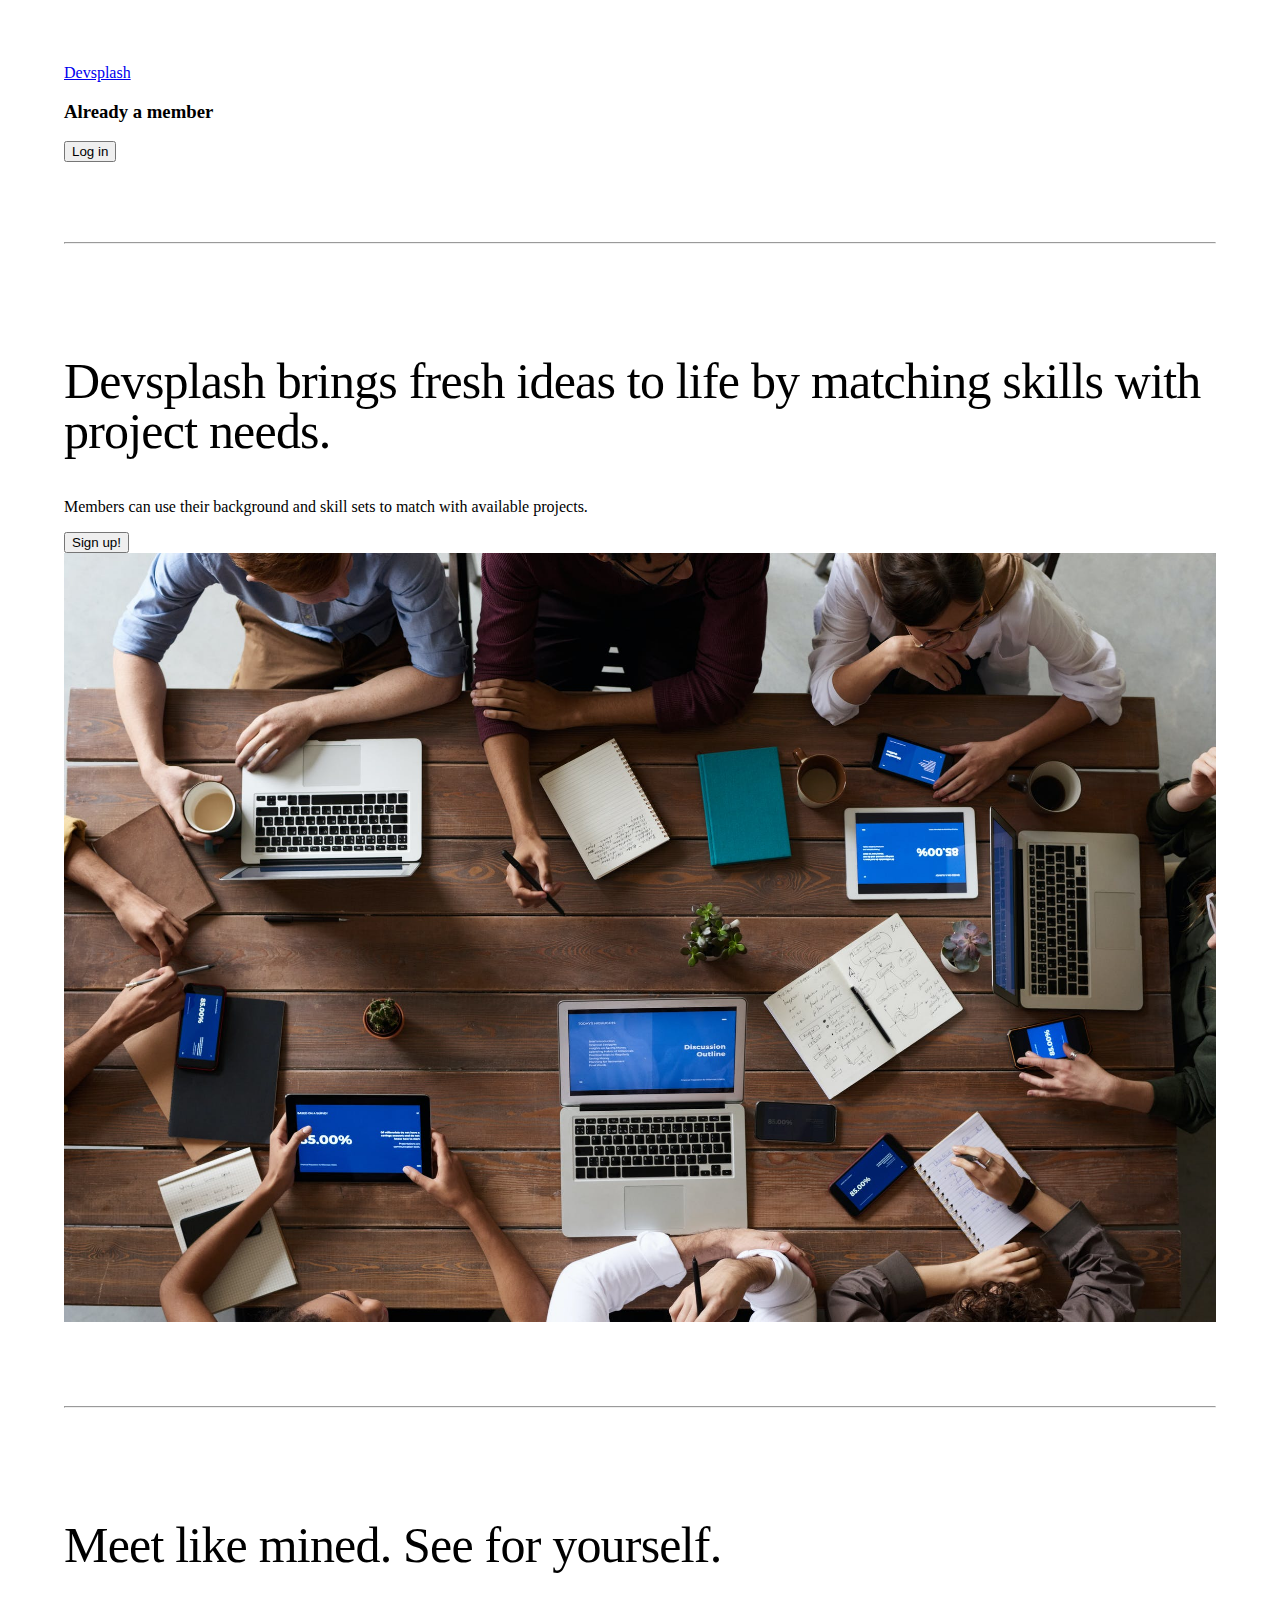
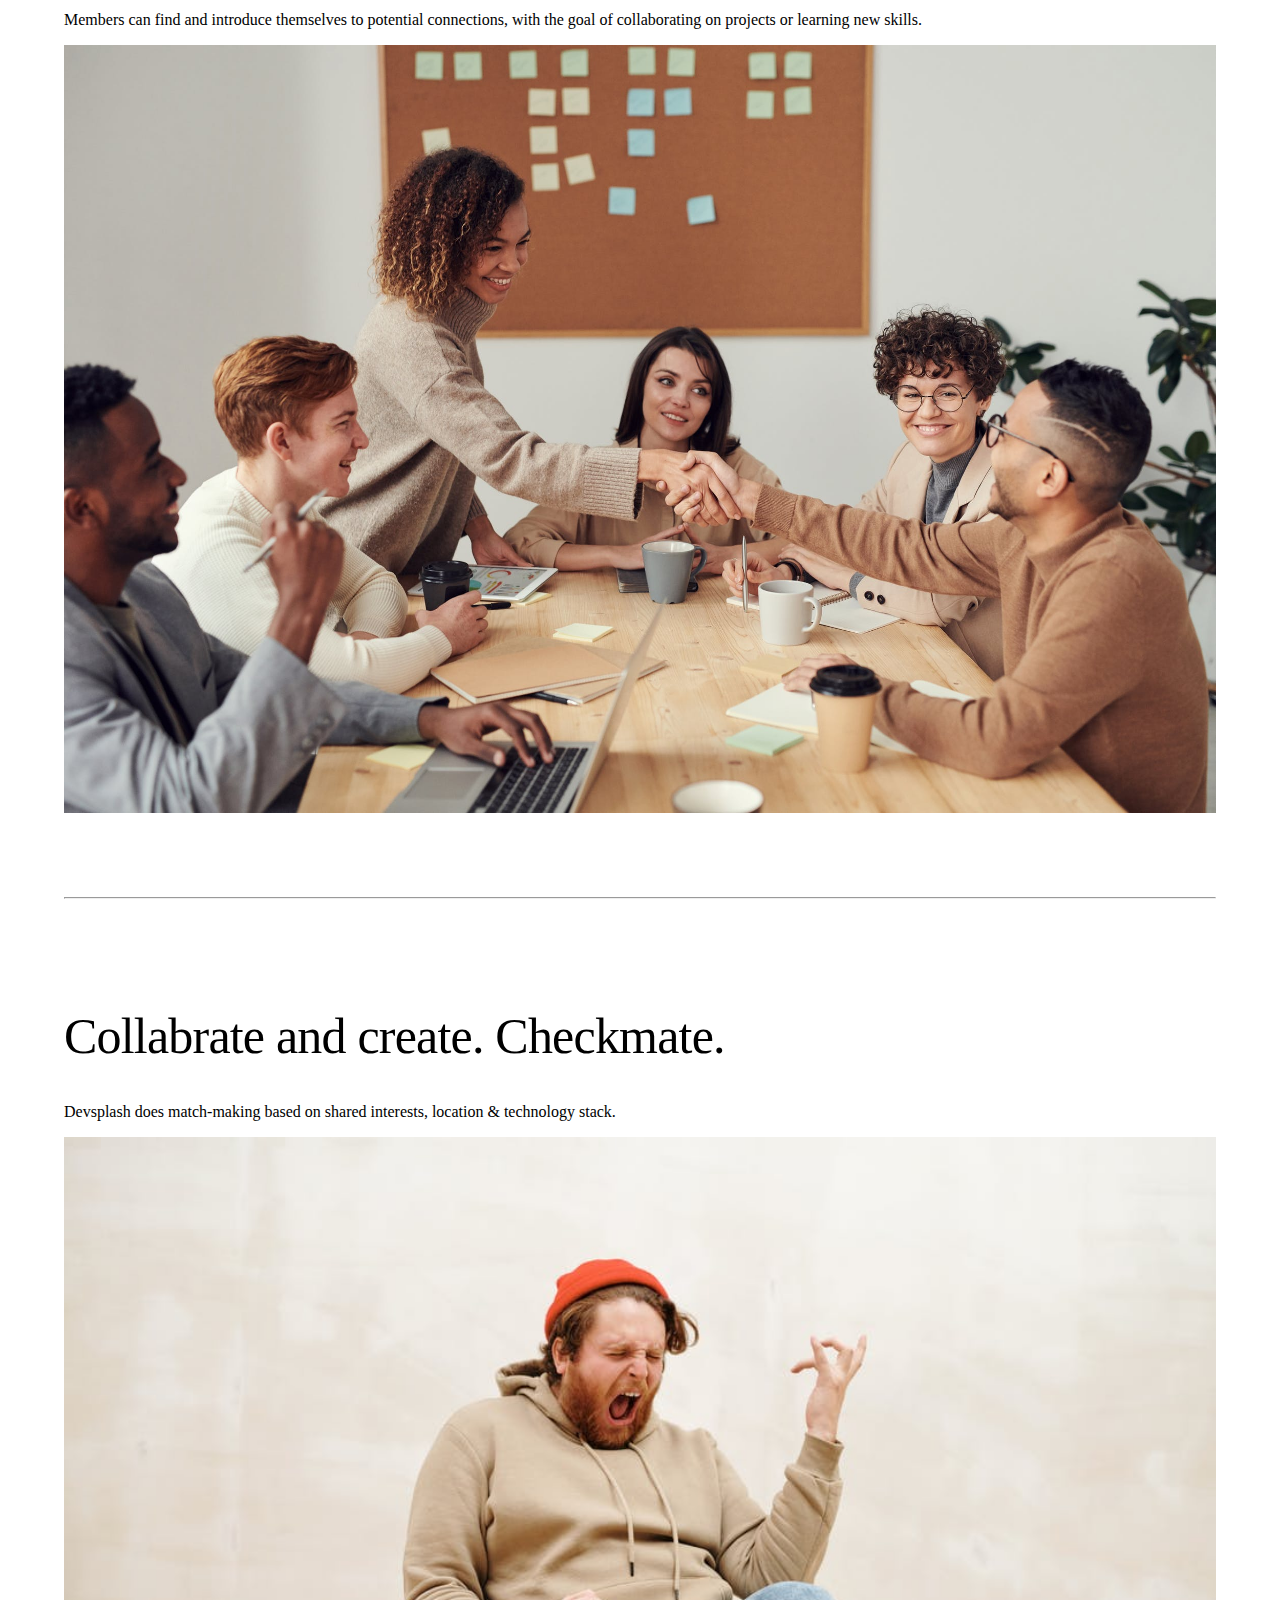
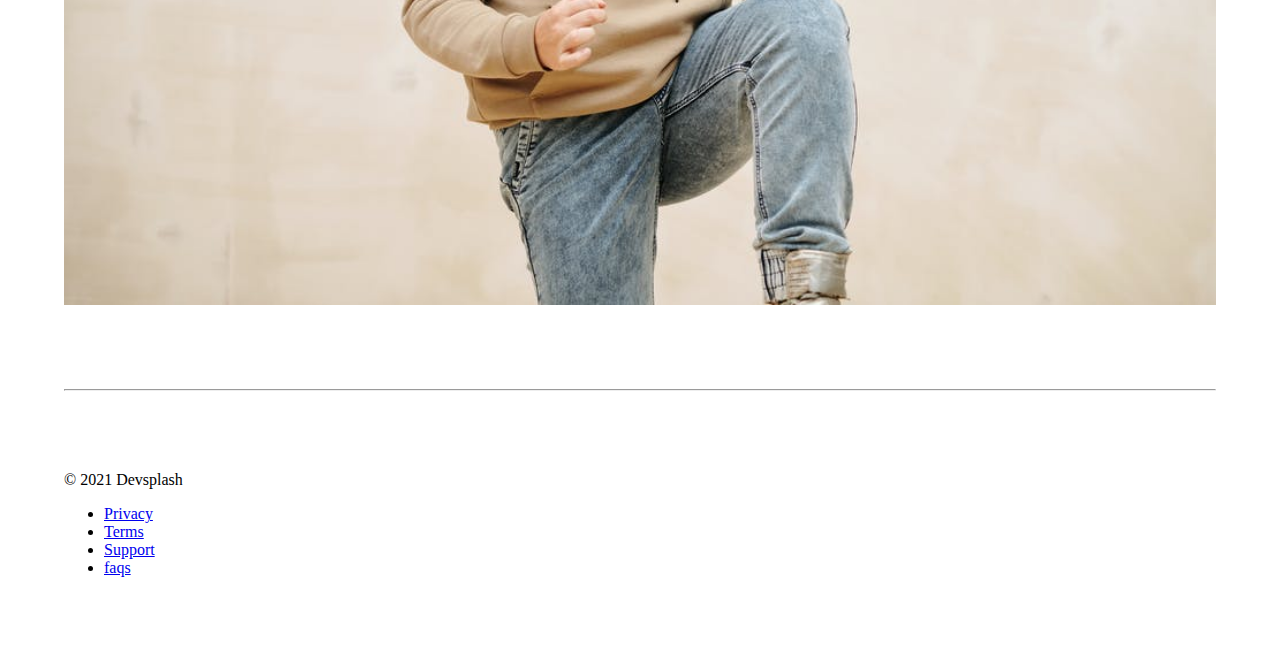
<file: index.html>
<!doctype html>
<html lang="en">
    <head>
        <meta charset="UTF-8">
        <meta name="viewport"
              content="width=device-width, user-scalable=no, initial-scale=1.0, maximum-scale=1.0, minimum-scale=1.0">
        <meta http-equiv="X-UA-Compatible" content="ie=edge">
        <title>Devsplash Mockup</title>
        <link rel="stylesheet" href="https://cdn.jsdelivr.net/npm/bootstrap@4.5.3/dist/css/bootstrap.min.css"
              integrity="sha384-TX8t27EcRE3e/ihU7zmQxVncDAy5uIKz4rEkgIXeMed4M0jlfIDPvg6uqKI2xXr2"
              crossorigin="anonymous">
        <link rel="stylesheet" href="DevsplashMockup/css/style.css">
    </head>
    <body style="padding: 3.5rem">


        <header>
            <nav class="navbar navbar-expand-md navbar-secondary fixed-top bg-secondary">
                <a class="navbar-brand text-white" href="#">Devsplash</a>
            </nav>
        </header>

        <main role="main">

            <!-- START THE FEATURETTES -->
            <div class="row featurette mt-5 pt-5 align-self-center">
                <h3>Already a member</h3>
                <div class="ml-2">
                    <form action="DevsplashMockup/profile.html">
                        <button class="btn btn-secondary">Log in</button>
                    </form>
                </div>
            </div>
            <hr class="featurette-divider">

            <div class="row featurette">
                <div class="col-md-7">
                    <h2 class="featurette-heading">Devsplash brings fresh ideas to life
                        <span class="text-muted">by matching skills with project
                        needs.</span>
                    </h2>
                    <p class="lead">Members can use their background and skill sets to match with available
                        projects.</p>
                    <div class="m-2">
                        <form action="DevsplashMockup/signup.html">
                            <button class="btn btn-secondary">Sign up!</button>
                        </form>
                    </div>

                </div>
                <div class="col-md-5">
                    <img class="featurette-image img-fluid mx-auto" src="DevsplashMockup/images/login.jpeg"
                         alt="Generic placeholder image">
                </div>
            </div>

            <hr class="featurette-divider">

            <div class="row featurette">
                <div class="col-md-7 order-md-2">
                    <h2 class="featurette-heading">Meet like mined. <span
                            class="text-muted">See for yourself.</span></h2>
                    <p class="lead">Members can find and introduce themselves to potential connections,
                        with the goal of collaborating on projects or learning new skills.</p>
                </div>
                <div class="col-md-5 order-md-1">
                    <img class="featurette-image img-fluid mx-auto" src="DevsplashMockup/images/team.jpeg"
                         alt="Generic placeholder image">
                </div>
            </div>

            <hr class="featurette-divider">

            <div class="row featurette">
                <div class="col-md-7">
                    <h2 class="featurette-heading">Collabrate and create. <span class="text-muted">Checkmate.</span>
                    </h2>
                    <p class="lead">Devsplash does match-making based on shared interests, location & technology
                        stack.</p>
                </div>
                <div class="col-md-5">
                    <img class="featurette-image img-fluid mx-auto" src="DevsplashMockup/images/pexels-photo-6150585.jpeg"
                         alt="Generic placeholder image">
                </div>
            </div>

            <hr class="featurette-divider">


            <footer class="my-5 pt-3 text-muted text-center text-small">
                <p class="mb-1">&copy; 2021 Devsplash</p>
                <ul class="list-inline">
                    <li class="list-inline-item"><a href="#">Privacy</a></li>
                    <li class="list-inline-item"><a href="#">Terms</a></li>
                    <li class="list-inline-item"><a href="#">Support</a></li>
                    <li class="list-inline-item"><a href="#">faqs</a></li>
                </ul>
            </footer>

            <script src="https://code.jquery.com/jquery-3.5.1.slim.min.js"
                    integrity="sha384-DfXdz2htPH0lsSSs5nCTpuj/zy4C+OGpamoFVy38MVBnE+IbbVYUew+OrCXaRkfj"
                    crossorigin="anonymous"></script>
            <script src="https://cdn.jsdelivr.net/npm/bootstrap@4.5.3/dist/js/bootstrap.bundle.min.js"
                    integrity="sha384-ho+j7jyWK8fNQe+A12Hb8AhRq26LrZ/JpcUGGOn+Y7RsweNrtN/tE3MoK7ZeZDyx"
                    crossorigin="anonymous"></script>

        </main>
    </body>
</html>
</file>
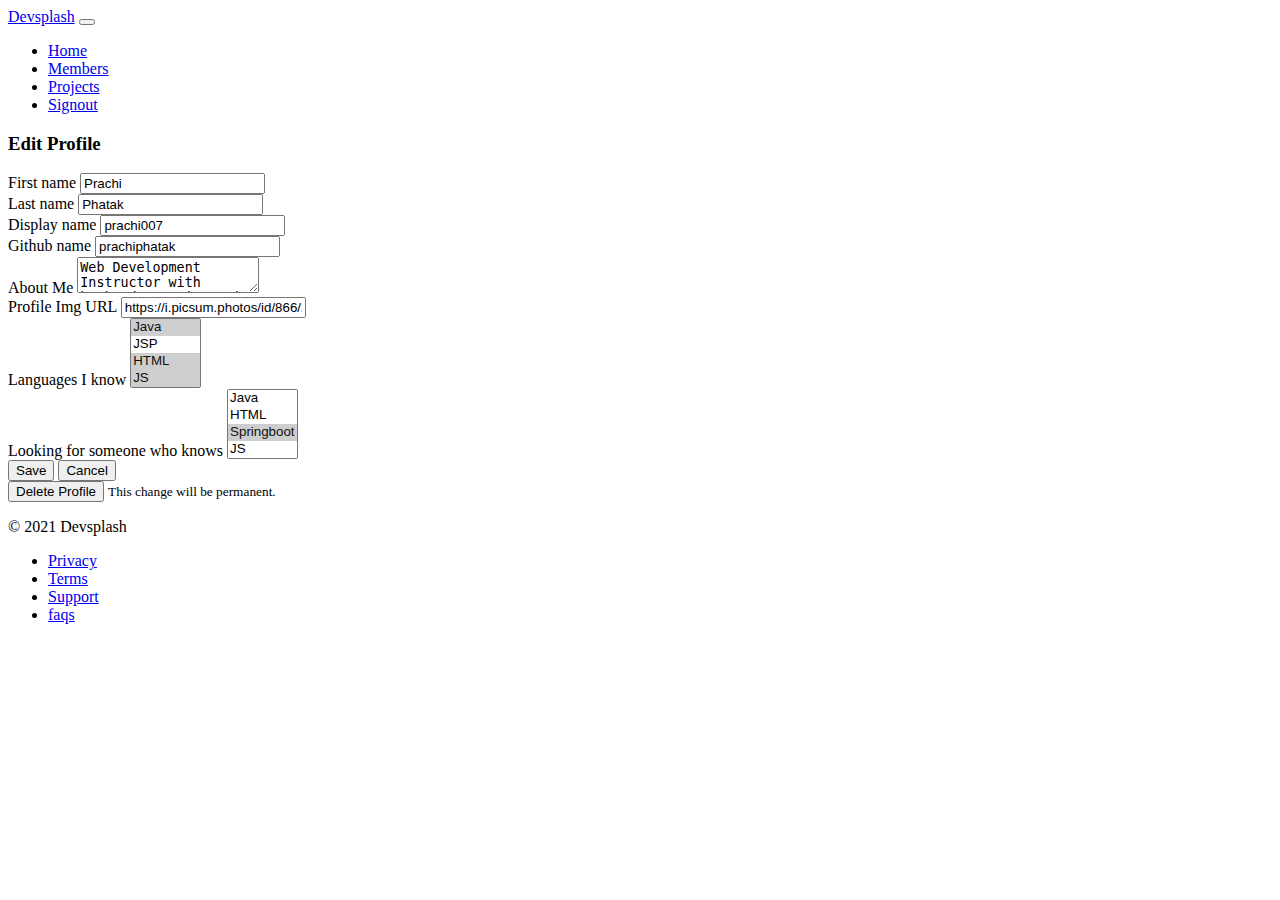
<file: DevsplashMockup/profile-edit.html>
<!doctype html>
<html lang="en">
    <head>
        <meta charset="UTF-8">
        <meta name="viewport"
              content="width=device-width, user-scalable=no, initial-scale=1.0, maximum-scale=1.0, minimum-scale=1.0">
        <meta http-equiv="X-UA-Compatible" content="ie=edge">
        <title>Devsplash Mockup</title>
        <link rel="stylesheet" href="https://cdn.jsdelivr.net/npm/bootstrap@4.5.3/dist/css/bootstrap.min.css"
              integrity="sha384-TX8t27EcRE3e/ihU7zmQxVncDAy5uIKz4rEkgIXeMed4M0jlfIDPvg6uqKI2xXr2"
              crossorigin="anonymous">
        <link rel="stylesheet" href="css/style.css">
    </head>
    <body>
        <div class="header-wrapper bg-light">
            <div class="header">
                <nav class="navbar navbar-expand-md navbar-light container-xl">
                    <a class="navbar-brand" href="#">Devsplash</a>
                    <button class="navbar-toggler" type="button" data-toggle="collapse"
                            data-target="#navbarSupportedContent" aria-controls="navbarSupportedContent"
                            aria-expanded="false" aria-label="Toggle navigation">
                        <span class="navbar-toggler-icon"></span>
                    </button>
                    <div class="collapse navbar-collapse " id="navbarSupportedContent">
                        <ul class="navbar-nav ml-auto">
                            <li class="nav-item pl-5">
                                <a class="nav-link" href="profile.html">Home</a>
                            </li>
                            <li class="nav-item pl-5">
                                <a class="nav-link" href="members.html">Members</a>
                            </li>
                            <li class="nav-item pl-5">
                                <a class="nav-link" href="projects.html">Projects</a>
                            </li>
                            <li class="nav-item pl-5">
                                <a class="nav-link" href="../index.html">Signout</a>
                            </li>
                        </ul>
                    </div>
                </nav>
            </div>
        </div>
        <div class="content-wrapper pt-md-4">
            <div class="content container-xl px-3 px-md-4 px-lg-5 d-md-flex align-items-md-start">
                <section class="h-100 w-100 ">
                    <div class="container-xl border h-100">
                        <div class="row d-flex justify-content-center align-items-center h-100">
                            <div class="col">
                                <div class="card card-registration my-3 border-0">
                                    <div class="row g-0">
                                        <form class="card-body px-md-5 needs-validation" action="profile.html">
                                            <h3 class="mb-5">Edit Profile</h3>

                                            <div class="row">
                                                <div class="col-md-6 mb-4">
                                                    <div class="form-outline">
                                                        <label class="form-label font-weight-bold" for="form3Example1m">First
                                                            name</label>
                                                        <input type="text" id="form3Example1m"
                                                               class="form-control form-control-lg" value="Prachi"
                                                               required/>

                                                    </div>
                                                </div>
                                                <div class="col-md-6 mb-4">
                                                    <div class="form-outline">
                                                        <label class="form-label font-weight-bold" for="form3Example1n">Last
                                                            name</label>
                                                        <input type="text" id="form3Example1n"
                                                               class="form-control form-control-lg" value="Phatak"
                                                               required/>
                                                    </div>
                                                </div>
                                            </div>

                                            <div class="row">
                                                <div class="col-md-6 mb-4">
                                                    <div class="form-outline">
                                                        <label class="form-label font-weight-bold" for="display-name">Display
                                                            name</label>
                                                        <input type="text" id="display-name"
                                                               class="form-control form-control-lg" value="prachi007"
                                                               required/>
                                                    </div>
                                                </div>
                                                <div class="col-md-6 mb-4">
                                                    <div class="form-outline">
                                                        <label class="form-label font-weight-bold" for="github-name">Github
                                                            name</label>
                                                        <input type="text" id="github-name"
                                                               class="form-control form-control-lg"
                                                               value="prachiphatak"/>
                                                    </div>
                                                </div>
                                            </div>
                                            <div class="row">
                                                <div class="col-12 mb-4">
                                                    <div class="form-outline">
                                                        <label class="form-label font-weight-bold" for="display-name">About Me</label>
                                                        <textarea id="about-me"
                                                                  class="form-control form-control-lg"
                                                                  required>Web Development Instructor with backend experience in the hospitality, energy, and engineering spaces.
                                                        </textarea>
                                                    </div>
                                                </div>
                                                <div class="col-12 mb-4">
                                                    <div class="form-outline">
                                                        <label class="form-label font-weight-bold" for="github-name">Profile Img URL
                                                        </label>
                                                        <input type="text" id="profile-img"
                                                               class="form-control form-control-lg"
                                                               value="https://i.picsum.photos/id/866/200/300.jpg?hmac=rcadCENKh4rD6MAp6V_ma-AyWv641M4iiOpe1RyFHeI"/>
                                                    </div>
                                                </div>
                                            </div>
                                            <div class="row">
                                                <div class="col-md-6 mb-4">
                                                    <label class="form-label font-weight-bold" for="github-name">Languages
                                                        I know</label>
                                                    <select class="custom-select overflow-auto" multiple>
                                                        <option value="1" selected>Java</option>
                                                        <option value="2">JSP</option>
                                                        <option value="2" selected>HTML</option>
                                                        <option value="3" selected>JS</option>
                                                        <option value="3" selected>CSS</option>
                                                        <option value="3" selected>Springboot</option>
                                                        <option value="1">RESTFul</option>
                                                        <option value="3">Bootstrap</option>
                                                        <option value="3">Hibernate</option>
                                                    </select>
                                                </div>
                                                <div class="col-md-6 mb-4">
                                                    <label class="form-label font-weight-bold" for="github-name">Looking for someone who
                                                        knows</label>
                                                    <select class="custom-select overflow-auto" multiple>
                                                        <option value="1">Java</option>
                                                        <option value="2">HTML</option>
                                                        <option value="3" selected>Springboot</option>
                                                        <option value="3">JS</option>
                                                        <option value="1" selected>RESTFul</option>
                                                        <option value="2">JSP</option>
                                                        <option value="3" selected>Bootstrap</option>
                                                        <option value="3">Hibernate</option>
                                                    </select>
                                                </div>
                                            </div>

                                            <div class="row pt-3">
                                                <button class="btn btn-light btn-block col-12 col-md-6 border-dark mt-2"
                                                        type="submit">Save
                                                </button>
                                                <button class="btn btn-light btn-block col-12 col-md-6 border-dark mt-2"
                                                        type="submit">Cancel
                                                </button>
                                            </div>

                                            <div class="row mt-5 mb-3 border border-danger rounded mx-auto">
                                                <button class="btn btn-light btn-block col-12 col-md-10 border-dark mx-auto mt-5"
                                                        type="submit">Delete Profile
                                                </button>
                                                <small class="col-12 col-md-12 mt-1 mb-5 text-center text-danger">This
                                                    change will be permanent.</small>
                                            </div>

                                        </form>
                                    </div>
                                </div>
                            </div>
                        </div>
                    </div>
                </section>
            </div>
        </div>

        <footer class="my-5 pt-3 text-muted text-center text-small">
            <p class="mb-1">&copy; 2021 Devsplash</p>
            <ul class="list-inline">
                <li class="list-inline-item"><a href="#">Privacy</a></li>
                <li class="list-inline-item"><a href="#">Terms</a></li>
                <li class="list-inline-item"><a href="#">Support</a></li>
                <li class="list-inline-item"><a href="#">faqs</a></li>
            </ul>
        </footer>

        <script src="https://code.jquery.com/jquery-3.5.1.slim.min.js"
                integrity="sha384-DfXdz2htPH0lsSSs5nCTpuj/zy4C+OGpamoFVy38MVBnE+IbbVYUew+OrCXaRkfj"
                crossorigin="anonymous"></script>
        <script src="https://cdn.jsdelivr.net/npm/bootstrap@4.5.3/dist/js/bootstrap.bundle.min.js"
                integrity="sha384-ho+j7jyWK8fNQe+A12Hb8AhRq26LrZ/JpcUGGOn+Y7RsweNrtN/tE3MoK7ZeZDyx"
                crossorigin="anonymous"></script>
    </body>
</html>
</file>
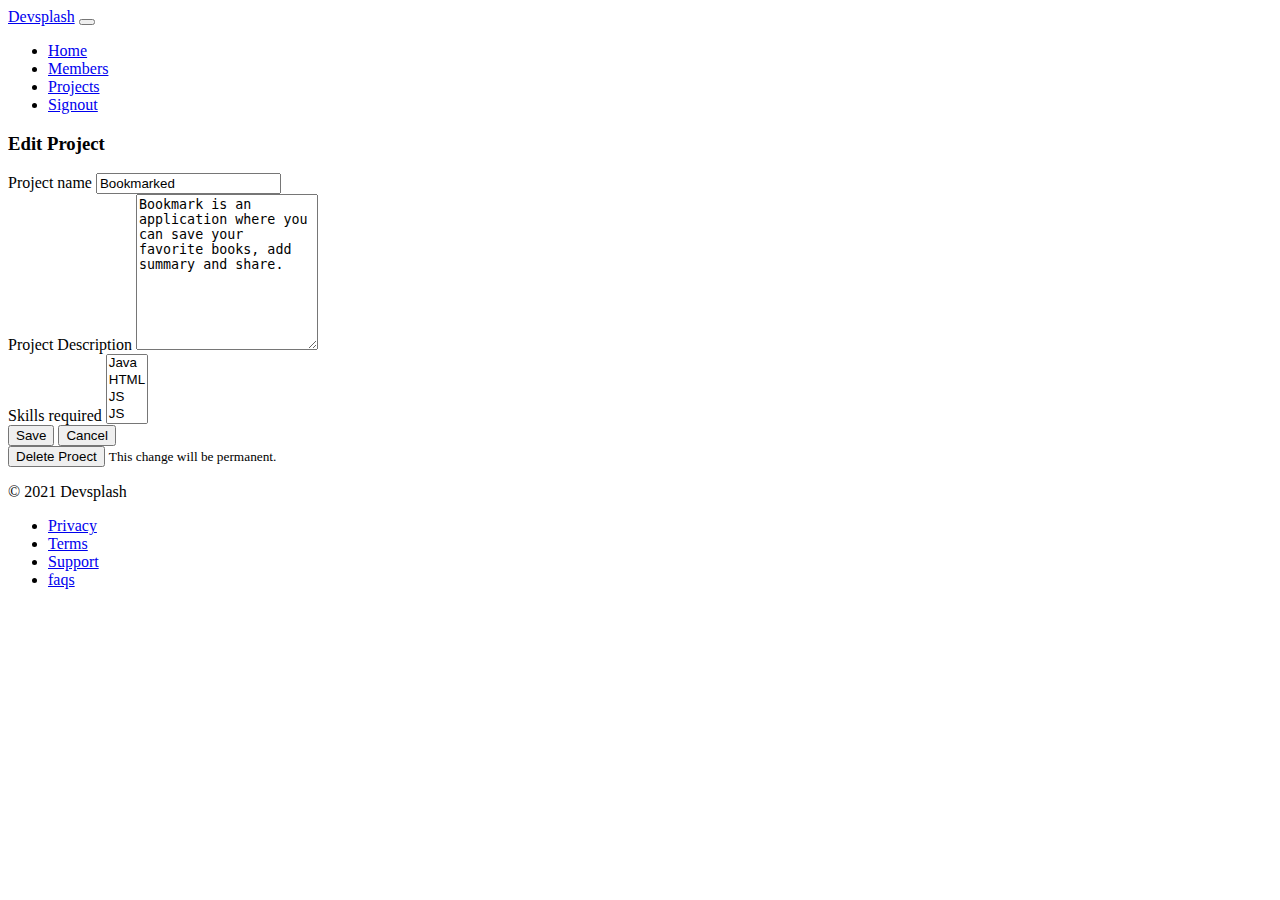
<file: DevsplashMockup/project-edit.html>
<!doctype html>
<html lang="en">
    <head>
        <meta charset="UTF-8">
        <meta name="viewport"
              content="width=device-width, user-scalable=no, initial-scale=1.0, maximum-scale=1.0, minimum-scale=1.0">
        <meta http-equiv="X-UA-Compatible" content="ie=edge">
        <title>Devsplash Mockup</title>
        <link rel="stylesheet" href="https://cdn.jsdelivr.net/npm/bootstrap@4.5.3/dist/css/bootstrap.min.css"
              integrity="sha384-TX8t27EcRE3e/ihU7zmQxVncDAy5uIKz4rEkgIXeMed4M0jlfIDPvg6uqKI2xXr2"
              crossorigin="anonymous">
        <link rel="stylesheet" href="css/style.css">
    </head>
    <body>
        <div class="header-wrapper bg-light">
            <div class="header">
                <nav class="navbar navbar-expand-md navbar-light container-xl">
                    <a class="navbar-brand" href="#">Devsplash</a>
                    <button class="navbar-toggler" type="button" data-toggle="collapse"
                            data-target="#navbarSupportedContent" aria-controls="navbarSupportedContent"
                            aria-expanded="false" aria-label="Toggle navigation">
                        <span class="navbar-toggler-icon"></span>
                    </button>
                    <div class="collapse navbar-collapse " id="navbarSupportedContent">
                        <ul class="navbar-nav ml-auto">
                            <li class="nav-item pl-5">
                                <a class="nav-link" href="profile.html">Home</a>
                            </li>
                            <li class="nav-item pl-5">
                                <a class="nav-link" href="members.html">Members</a>
                            </li>
                            <li class="nav-item pl-5">
                                <a class="nav-link" href="projects.html">Projects</a>
                            </li>
                            <li class="nav-item pl-5">
                                <a class="nav-link" href="../index.html">Signout</a>
                            </li>
                        </ul>
                    </div>
                </nav>
            </div>
        </div>
        <div class="content-wrapper pt-md-4">
            <div class="content container-xl px-3 px-md-4 px-lg-5 d-md-flex align-items-md-start">
                <section class="h-100 w-100 ">
                    <div class="container-xl border h-100">
                        <div class="row d-flex justify-content-center align-items-center h-100">
                            <div class="col">
                                <div class="card card-registration my-4 border-0">
                                    <div class="row g-0">
                                        <form class="card-body px-md-5 pb-md-5 needs-validation" action="projects.html">
                                            <h3 class="mb-5">Edit Project</h3>

                                            <div class="row">
                                                <div class="col-md-12 mb-4">
                                                    <div class="form-outline">
                                                        <label class="form-label font-weight-bold" for="name">Project
                                                            name</label>
                                                        <input type="text" id="name"
                                                               class="form-control form-control-lg" value="Bookmarked"
                                                               required>

                                                    </div>
                                                    <div class="form-outline mt-4">
                                                        <label class="form-label font-weight-bold" for="description">Project
                                                            Description</label>
                                                        <textarea rows="10" id="description"
                                                                  class="form-control form-control-lg"
                                                                  required>Bookmark is an application where you can save your favorite books, add summary and share.
                                                        </textarea>
                                                    </div>
                                                </div>
                                            </div>

                                            <div class="row">
                                                <div class="col-md-12 mb-4">
                                                    <label class="form-label font-weight-bold" for="technologies">Skills
                                                        required</label>
                                                    <select id="technologies" class="custom-select overflow-auto"
                                                            multiple>
                                                        <option value="1">Java</option>
                                                        <option value="2">HTML</option>
                                                        <option value="3">JS</option>
                                                        <option value="3">JS</option>
                                                        <option value="1">Java</option>
                                                        <option value="2">HTML</option>
                                                        <option value="3">JS</option>
                                                        <option value="3">JS</option>
                                                    </select>
                                                </div>
                                            </div>

                                            <div class="row pt-3">
                                                <button class="btn btn-light btn-block col-12 col-md-6 border-dark mt-2"
                                                        type="submit">Save
                                                </button>
                                                <button class="btn btn-light btn-block col-12 col-md-6 border-dark mt-2"
                                                        type="submit">Cancel
                                                </button>
                                            </div>

                                            <div class="row mt-5 mb-3 border border-danger rounded mx-auto">
                                                <button class="btn btn-light btn-block col-12 col-md-10 border-dark mx-auto mt-5"
                                                        type="submit">Delete Proect
                                                </button>
                                                <small class="col-12 col-md-12 mt-1 mb-5 text-center text-danger">This
                                                    change will be permanent.</small>
                                            </div>

                                        </form>
                                    </div>
                                </div>
                            </div>
                        </div>
                    </div>
                </section>
            </div>
        </div>

        <footer class="my-5 pt-3 text-muted text-center text-small">
            <p class="mb-1">&copy; 2021 Devsplash</p>
            <ul class="list-inline">
                <li class="list-inline-item"><a href="#">Privacy</a></li>
                <li class="list-inline-item"><a href="#">Terms</a></li>
                <li class="list-inline-item"><a href="#">Support</a></li>
                <li class="list-inline-item"><a href="#">faqs</a></li>
            </ul>
        </footer>

        <script src="https://code.jquery.com/jquery-3.5.1.slim.min.js"
                integrity="sha384-DfXdz2htPH0lsSSs5nCTpuj/zy4C+OGpamoFVy38MVBnE+IbbVYUew+OrCXaRkfj"
                crossorigin="anonymous"></script>
        <script src="https://cdn.jsdelivr.net/npm/bootstrap@4.5.3/dist/js/bootstrap.bundle.min.js"
                integrity="sha384-ho+j7jyWK8fNQe+A12Hb8AhRq26LrZ/JpcUGGOn+Y7RsweNrtN/tE3MoK7ZeZDyx"
                crossorigin="anonymous"></script>
    </body>
</html>
</file>
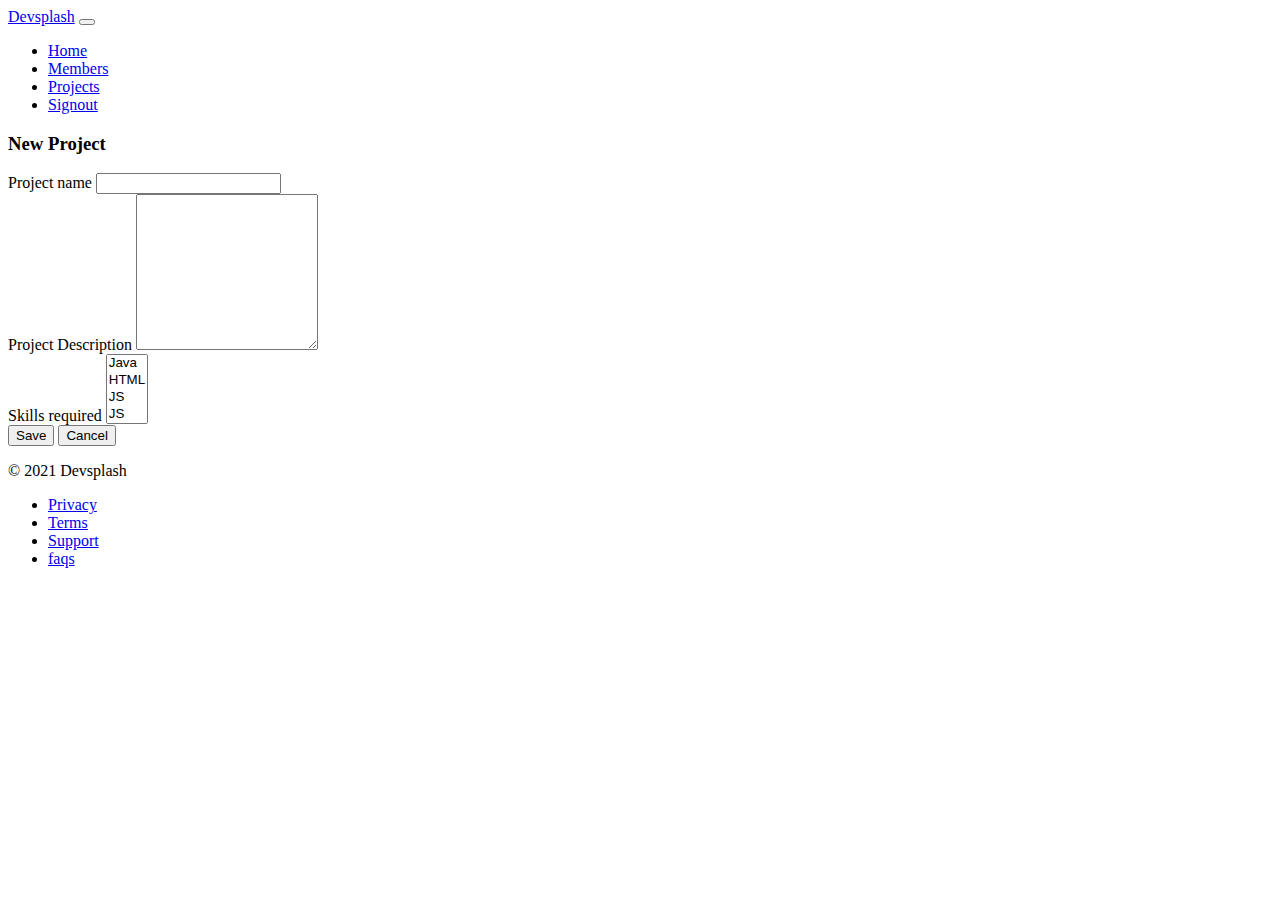
<file: DevsplashMockup/project-new.html>
<!doctype html>
<html lang="en">
    <head>
        <meta charset="UTF-8">
        <meta name="viewport"
              content="width=device-width, user-scalable=no, initial-scale=1.0, maximum-scale=1.0, minimum-scale=1.0">
        <meta http-equiv="X-UA-Compatible" content="ie=edge">
        <title>Devsplash Mockup</title>
        <link rel="stylesheet" href="https://cdn.jsdelivr.net/npm/bootstrap@4.5.3/dist/css/bootstrap.min.css"
              integrity="sha384-TX8t27EcRE3e/ihU7zmQxVncDAy5uIKz4rEkgIXeMed4M0jlfIDPvg6uqKI2xXr2"
              crossorigin="anonymous">
        <link rel="stylesheet" href="css/style.css">
    </head>
    <body>
        <div class="header-wrapper bg-light">
            <div class="header">
                <nav class="navbar navbar-expand-md navbar-light container-xl">
                    <a class="navbar-brand" href="#">Devsplash</a>
                    <button class="navbar-toggler" type="button" data-toggle="collapse"
                            data-target="#navbarSupportedContent" aria-controls="navbarSupportedContent"
                            aria-expanded="false" aria-label="Toggle navigation">
                        <span class="navbar-toggler-icon"></span>
                    </button>
                    <div class="collapse navbar-collapse " id="navbarSupportedContent">
                        <ul class="navbar-nav ml-auto">
                            <li class="nav-item pl-5">
                                <a class="nav-link" href="profile.html">Home</a>
                            </li>
                            <li class="nav-item pl-5">
                                <a class="nav-link" href="members.html">Members</a>
                            </li>
                            <li class="nav-item pl-5">
                                <a class="nav-link" href="projects.html">Projects</a>
                            </li>
                            <li class="nav-item pl-5">
                                <a class="nav-link" href="../index.html">Signout</a>
                            </li>
                        </ul>
                    </div>
                </nav>
            </div>
        </div>
        <div class="content-wrapper pt-md-4">
            <div class="content container-xl px-3 px-md-4 px-lg-5 d-md-flex align-items-md-start">
                <section class="h-100 w-100 ">
                    <div class="container-xl border h-100">
                        <div class="row d-flex justify-content-center align-items-center h-100">
                            <div class="col">
                                <div class="card card-registration my-4 border-0">
                                    <div class="row g-0">
                                        <form class="card-body px-md-5 pb-md-5 needs-validation" action="projects.html">
                                            <h3 class="mb-5">New Project</h3>

                                            <div class="row">
                                                <div class="col-md-12 mb-4">
                                                    <div class="form-outline">
                                                        <label class="form-label font-weight-bold" for="name">Project
                                                            name</label>
                                                        <input type="text" id="name"
                                                               class="form-control form-control-lg"
                                                               required>

                                                    </div>
                                                    <div class="form-outline">
                                                        <label class="form-label mt-4 font-weight-bold" for="description">Project
                                                            Description</label>
                                                        <textarea rows="10" id="description"
                                                                  class="form-control form-control-lg" required>
                                                        </textarea>
                                                    </div>
                                                </div>
                                            </div>

                                            <div class="row">
                                                <div class="col-md-12 mb-4">
                                                    <label class="form-label font-weight-bold" for="technologies">Skills
                                                        required</label>
                                                    <select id="technologies" class="custom-select overflow-auto"
                                                            multiple>
                                                        <option value="1">Java</option>
                                                        <option value="2">HTML</option>
                                                        <option value="3">JS</option>
                                                        <option value="3">JS</option>
                                                        <option value="1">Java</option>
                                                        <option value="2">HTML</option>
                                                        <option value="3">JS</option>
                                                        <option value="3">JS</option>
                                                    </select>
                                                </div>
                                            </div>

                                            <div class="row pt-3">
                                                <button class="btn btn-light btn-block col-12 col-md-6 border-dark mt-2"
                                                        type="submit">Save
                                                </button>
                                                <button class="btn btn-light btn-block col-12 col-md-6 border-dark mt-2"
                                                        type="submit">Cancel
                                                </button>
                                            </div>

                                        </form>
                                    </div>
                                </div>
                            </div>
                        </div>
                    </div>
                </section>
            </div>
        </div>

        <footer class="my-5 pt-3 text-muted text-center text-small">
            <p class="mb-1">&copy; 2021 Devsplash</p>
            <ul class="list-inline">
                <li class="list-inline-item"><a href="#">Privacy</a></li>
                <li class="list-inline-item"><a href="#">Terms</a></li>
                <li class="list-inline-item"><a href="#">Support</a></li>
                <li class="list-inline-item"><a href="#">faqs</a></li>
            </ul>
        </footer>

        <script src="https://code.jquery.com/jquery-3.5.1.slim.min.js"
                integrity="sha384-DfXdz2htPH0lsSSs5nCTpuj/zy4C+OGpamoFVy38MVBnE+IbbVYUew+OrCXaRkfj"
                crossorigin="anonymous"></script>
        <script src="https://cdn.jsdelivr.net/npm/bootstrap@4.5.3/dist/js/bootstrap.bundle.min.js"
                integrity="sha384-ho+j7jyWK8fNQe+A12Hb8AhRq26LrZ/JpcUGGOn+Y7RsweNrtN/tE3MoK7ZeZDyx"
                crossorigin="anonymous"></script>
    </body>
</html>
</file>
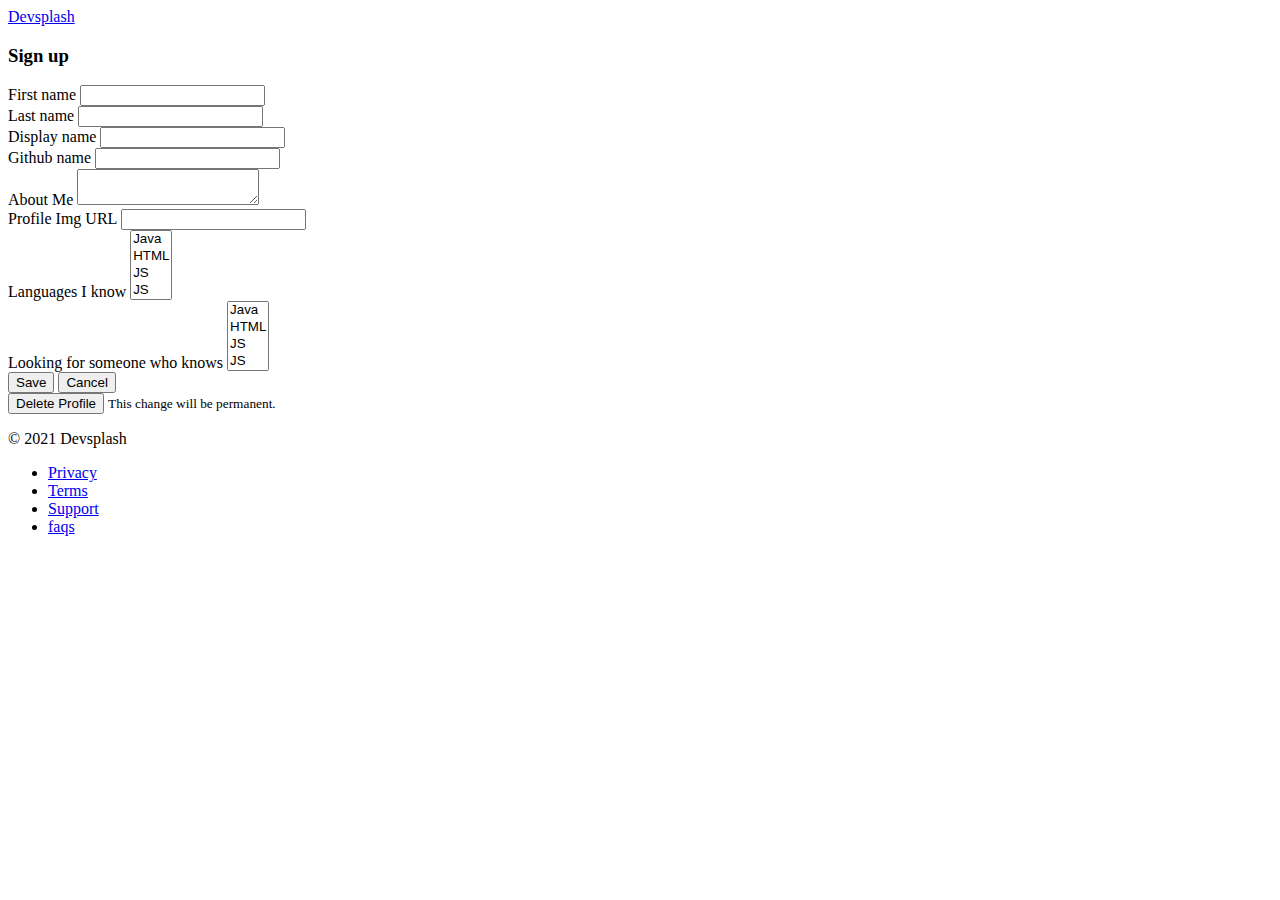
<file: DevsplashMockup/signup.html>
<!doctype html>
<html lang="en">
    <head>
        <meta charset="UTF-8">
        <meta name="viewport"
              content="width=device-width, user-scalable=no, initial-scale=1.0, maximum-scale=1.0, minimum-scale=1.0">
        <meta http-equiv="X-UA-Compatible" content="ie=edge">
        <title>Devsplash Mockup</title>
        <link rel="stylesheet" href="https://cdn.jsdelivr.net/npm/bootstrap@4.5.3/dist/css/bootstrap.min.css"
              integrity="sha384-TX8t27EcRE3e/ihU7zmQxVncDAy5uIKz4rEkgIXeMed4M0jlfIDPvg6uqKI2xXr2"
              crossorigin="anonymous">
        <link rel="stylesheet" href="css/style.css">
    </head>
    <body>
        <div class="header-wrapper bg-light">
            <div class="header">
                <nav class="navbar navbar-expand-md navbar-light container-xl">
                    <a class="navbar-brand" href="#">Devsplash</a>
                </nav>
            </div>
        </div>
        <div class="content-wrapper pt-md-4">
            <div class="content container-xl px-3 px-md-4 px-lg-5 d-md-flex align-items-md-start">
                <section class="h-100 w-100 ">
                    <div class="container-xl border h-100">
                        <div class="row d-flex justify-content-center align-items-center h-100">
                            <div class="col">
                                <div class="card card-registration my-3 border-0">
                                    <div class="row g-0">
                                        <form class="card-body px-md-5 needs-validation" action="profile-new.html">
                                            <h3 class="mb-5">Sign up</h3>

                                            <div class="row">
                                                <div class="col-md-6 mb-4">
                                                    <div class="form-outline">
                                                        <label class="form-label font-weight-bold" for="form3Example1m">First
                                                            name</label>
                                                        <input type="text" id="form3Example1m"
                                                               class="form-control form-control-lg" required/>

                                                    </div>
                                                </div>
                                                <div class="col-md-6 mb-4">
                                                    <div class="form-outline">
                                                        <label class="form-label font-weight-bold" for="form3Example1n">Last
                                                            name</label>
                                                        <input type="text" id="form3Example1n"
                                                               class="form-control form-control-lg" required/>
                                                    </div>
                                                </div>
                                            </div>

                                            <div class="row">
                                                <div class="col-md-6 mb-4">
                                                    <div class="form-outline">
                                                        <label class="form-label font-weight-bold" for="display-name">Display
                                                            name</label>
                                                        <input type="text" id="display-name"
                                                               class="form-control form-control-lg" required/>
                                                    </div>
                                                </div>
                                                <div class="col-md-6 mb-4">
                                                    <div class="form-outline">
                                                        <label class="form-label font-weight-bold" for="github-name">Github
                                                            name</label>
                                                        <input type="text" id="github-name"
                                                               class="form-control form-control-lg"/>
                                                    </div>
                                                </div>
                                            </div>
                                            <div class="row">
                                                <div class="col-12 mb-4">
                                                    <div class="form-outline">
                                                        <label class="form-label font-weight-bold" for="display-name">About Me</label>
                                                        <textarea id="about-me"
                                                                  class="form-control form-control-lg"
                                                                  required>
                                                        </textarea>
                                                    </div>
                                                </div>
                                                <div class="col-12 mb-4">
                                                    <div class="form-outline">
                                                        <label class="form-label font-weight-bold" for="github-name">Profile Img URL
                                                            </label>
                                                        <input type="text" id="profile-img"
                                                               class="form-control form-control-lg"/>
                                                    </div>
                                                </div>
                                            </div>
                                            <div class="row">
                                                <div class="col-md-6 mb-4">
                                                    <label class="form-label font-weight-bold" for="github-name">Languages
                                                        I know</label>
                                                    <select class="custom-select overflow-auto" multiple>
                                                        <option value="1">Java</option>
                                                        <option value="2">HTML</option>
                                                        <option value="3">JS</option>
                                                        <option value="3">JS</option>
                                                        <option value="1">Java</option>
                                                        <option value="2">HTML</option>
                                                        <option value="3">JS</option>
                                                        <option value="3">JS</option>
                                                    </select>
                                                </div>
                                                <div class="col-md-6 mb-4">
                                                    <label class="form-label font-weight-bold" for="github-name">Looking for someone who
                                                        knows</label>
                                                    <select class="custom-select overflow-auto" multiple>
                                                        <option value="1">Java</option>
                                                        <option value="2">HTML</option>
                                                        <option value="3">JS</option>
                                                        <option value="3">JS</option>
                                                        <option value="1">Java</option>
                                                        <option value="2">HTML</option>
                                                        <option value="3">JS</option>
                                                        <option value="3">JS</option>
                                                    </select>
                                                </div>
                                            </div>

                                            <div class="row pt-3">
                                                <button class="btn btn-light btn-block col-12 col-md-6 border-dark mt-2"
                                                        type="submit">Save
                                                </button>
                                                <button class="btn btn-light btn-block col-12 col-md-6 border-dark mt-2"
                                                        type="submit">Cancel
                                                </button>
                                            </div>

                                            <div class="row mt-5 mb-3 border border-danger rounded mx-auto">
                                                <button class="btn btn-light btn-block col-12 col-md-10 border-dark mx-auto mt-5"
                                                        type="submit">Delete Profile
                                                </button>
                                                <small class="col-12 col-md-12 mt-1 mb-5 text-center text-danger">This
                                                    change will be permanent.</small>
                                            </div>

                                        </form>
                                    </div>
                                </div>
                            </div>
                        </div>
                    </div>
                </section>
            </div>
        </div>

        <footer class="my-5 pt-3 text-muted text-center text-small">
            <p class="mb-1">&copy; 2021 Devsplash</p>
            <ul class="list-inline">
                <li class="list-inline-item"><a href="#">Privacy</a></li>
                <li class="list-inline-item"><a href="#">Terms</a></li>
                <li class="list-inline-item"><a href="#">Support</a></li>
                <li class="list-inline-item"><a href="#">faqs</a></li>
            </ul>
        </footer>

        <script src="https://code.jquery.com/jquery-3.5.1.slim.min.js"
                integrity="sha384-DfXdz2htPH0lsSSs5nCTpuj/zy4C+OGpamoFVy38MVBnE+IbbVYUew+OrCXaRkfj"
                crossorigin="anonymous"></script>
        <script src="https://cdn.jsdelivr.net/npm/bootstrap@4.5.3/dist/js/bootstrap.bundle.min.js"
                integrity="sha384-ho+j7jyWK8fNQe+A12Hb8AhRq26LrZ/JpcUGGOn+Y7RsweNrtN/tE3MoK7ZeZDyx"
                crossorigin="anonymous"></script>
    </body>
</html>
</file>
<file: DevsplashMockup/css/style.css>
img {
    height: 100%;
    width: 100%; /* or any custom size */
    object-fit: contain;
}

/* GLOBAL STYLES
-------------------------------------------------- */
/* Padding below the footer and lighter body text */




/* CUSTOMIZE THE CAROUSEL
-------------------------------------------------- */

/* Carousel base class */
.carousel {
    margin-bottom: 4rem;
}
/* Since positioning the image, we need to help out the caption */
.carousel-caption {
    bottom: 3rem;
    z-index: 10;
}

/* Declare heights because of positioning of img element */
.carousel-item {
    height: 32rem;
    background-color: #f1f1f1;
}
.carousel-item > img {
    position: absolute;
    top: 0;
    left: 0;
    min-width: 100%;
    height: 32rem;
}


/* MARKETING CONTENT
-------------------------------------------------- */

/* Center align the text within the three columns below the carousel */
.marketing .col-lg-4 {
    margin-bottom: 1.5rem;
    text-align: center;
}
.marketing h2 {
    font-weight: 400;
}
.marketing .col-lg-4 p {
    margin-right: .75rem;
    margin-left: .75rem;
}


/* Featurettes
------------------------- */

.featurette-divider {
    margin: 5rem 0; /* Space out the Bootstrap <hr> more */
}

/* Thin out the marketing headings */
.featurette-heading {
    font-weight: 300;
    line-height: 1;
    letter-spacing: -.05rem;
}


/* RESPONSIVE CSS
-------------------------------------------------- */

@media (min-width: 40em) {
    /* Bump up size of carousel content */
    .carousel-caption p {
        margin-bottom: 1.25rem;
        font-size: 1.25rem;
        line-height: 1.4;
    }

    .featurette-heading {
        font-size: 50px;
    }
}

@media (min-width: 62em) {
    .featurette-heading {
        margin-top: 7rem;
    }
}
</file>
